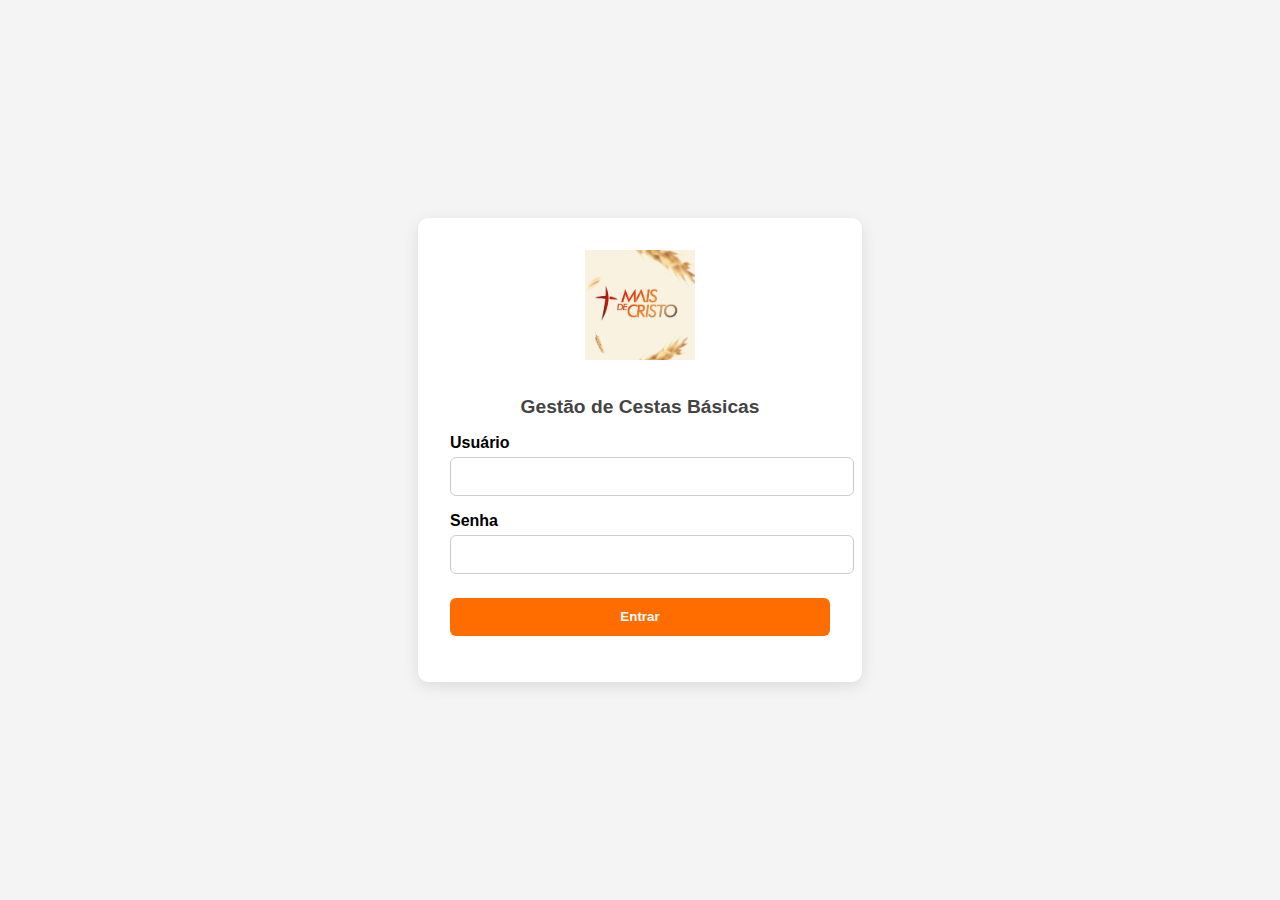
<file: login.html>
<!DOCTYPE html>
<html lang="pt-BR">
<head>
    <meta charset="UTF-8">
    <meta name="viewport" content="width=device-width, initial-scale=1.0">
    <title>Login • Gestão de Cestas Básicas</title>

    <style>
        body {
            margin: 0;
            padding: 0;
            background: #f4f4f4;
            font-family: "Inter", Arial, sans-serif;
            display: flex;
            justify-content: center;
            align-items: center;
            height: 100vh;
        }

        .login-container {
            background: #fff;
            padding: 2rem;
            border-radius: 10px;
            max-width: 380px;
            width: 90%;
            box-shadow: 0 4px 15px rgba(0,0,0,0.1);
            text-align: center;
            animation: fadeIn .6s ease;
        }

        @keyframes fadeIn {
            from { opacity: 0; transform: translateY(-10px); }
            to   { opacity: 1; transform: translateY(0); }
        }

        .login-container img {
            width: 110px;
            margin-bottom: 1rem;
        }

        h2 {
            margin-bottom: 1rem;
            font-size: 1.2rem;
            color: #444;
        }

        .form-group {
            margin-bottom: 1rem;
            text-align: left;
        }

        label {
            font-weight: 600;
            display: block;
            margin-bottom: .3rem;
        }

        input {
            width: 100%;
            padding: .7rem;
            border: 1px solid #ccc;
            border-radius: 6px;
            transition: .3s;
        }

        input:focus {
            border-color: #ff6d00;
            outline: none;
        }

        button {
            width: 100%;
            background: #ff6d00;
            border: none;
            padding: .7rem;
            border-radius: 6px;
            color: #fff;
            font-weight: bold;
            cursor: pointer;
            margin-top: .5rem;
            transition: .3s;
        }

        button:hover {
            background: #e86000;
        }

        .erro {
            color: #d10000;
            margin-top: .6rem;
            font-size: .9rem;
        }
    </style>
</head>
<body>

<div class="login-container">
    <img src="/static/imagens/logo_maisdecristo_b2.jpg">

    <h2>Gestão de Cestas Básicas</h2>

    <div class="form-group">
        <label for="username">Usuário</label>
        <input id="username" type="text">
    </div>

    <div class="form-group">
        <label for="senha">Senha</label>
        <input id="senha" type="password">
    </div>

    <button onclick="fazerLogin()">Entrar</button>

    <p id="msgErro" class="erro"></p>
</div>

<script>
async function fazerLogin() {
    const usuario = document.getElementById("email").value.trim();
    const senha = document.getElementById("senha").value.trim();
    const msgErro = document.getElementById("msgErro");

    msgErro.textContent = "";

    const res = await fetch("/api/login", {
        method: "POST",
        headers: { "Content-Type": "application/json" },
        body: JSON.stringify({
            username: usuario,   // <-- IMPORTANTE!
            password: senha      // <-- IMPORTANTE!
        })
    });

    const data = await res.json();

    if (data.status === "sucesso") {
        window.location.href = "/app";
    } else {
        msgErro.textContent = data.msg || "Falha ao autenticar";
    }
}

</script>

</body>
</html>
</file>
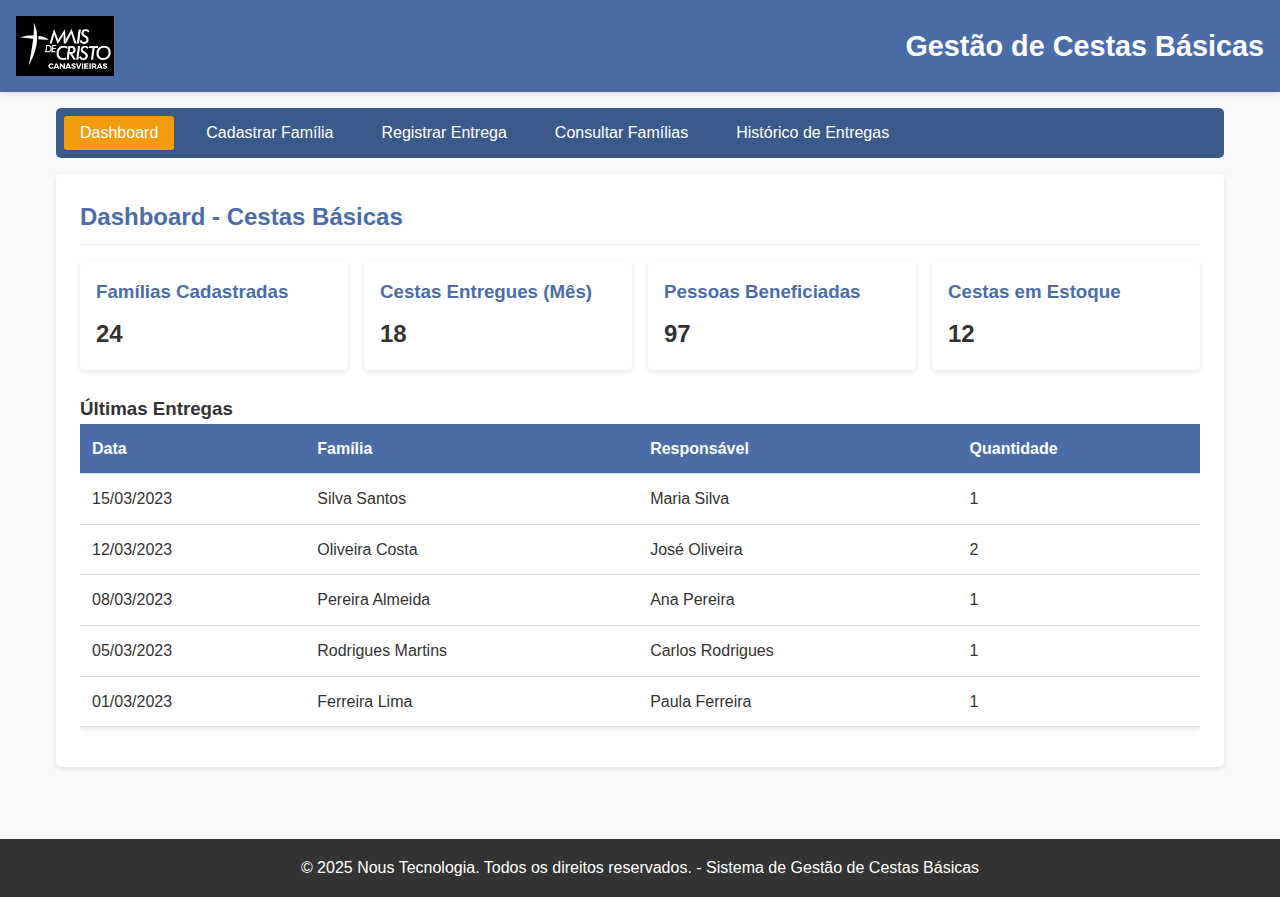
<file: main.html>
<!DOCTYPE html>
<html lang="pt-BR">
<head>
    <meta charset="UTF-8">
    <meta name="viewport" content="width=device-width, initial-scale=1.0">
    <meta name="description" content="Sistema de Gestão de Cestas Básicas - Igreja Mais de Cristo">
    <meta name="keywords" content="igreja, cestas básicas, cadastro, gestão">
    <meta name="author" content="Igreja Mais de Cristo">
    <title>Gestão de Cestas Básicas</title>
    <style>
        :root {
            --primary-color: #4a6da7;
            --secondary-color: #3a5a8a;
            --accent-color: #f39c12;
            --light-color: #f5f5f5;
            --dark-color: #333;
            --success-color: #28a745;
            --danger-color: #dc3545;
            --warning-color: #ffc107;
            --info-color: #17a2b8;
        }

        * {
            margin: 0;
            padding: 0;
            box-sizing: border-box;
            font-family: 'Segoe UI', Tahoma, Geneva, Verdana, sans-serif;
        }

        body {
            background-color: #f8f9fa;
            color: #333;
            line-height: 1.6;
        }

        header {
            background-color: var(--primary-color);
            color: white;
            padding: 1rem;
            display: flex;
            align-items: center;
            justify-content: space-between;
            box-shadow: 0 2px 5px rgba(0,0,0,0.1);
        }

        #logo {
            height: 60px;
        }

        h1 {
            font-size: 1.8rem;
            margin: 0;
        }

        main {
            padding: 1rem;
            max-width: 1200px;
            margin: 0 auto;
        }

        .hidden {
            display: none;
        }

        /* Menu de navegação */
        nav {
            background-color: var(--secondary-color);
            padding: 0.5rem;
            margin-bottom: 1rem;
            border-radius: 5px;
        }

        nav ul {
            display: flex;
            list-style: none;
            flex-wrap: wrap;
        }

        nav li {
            margin-right: 1rem;
        }

        nav button {
            background: none;
            border: none;
            color: white;
            padding: 0.5rem 1rem;
            cursor: pointer;
            border-radius: 3px;
            transition: background-color 0.3s;
        }

        nav button:hover {
            background-color: rgba(255, 255, 255, 0.1);
        }

        nav button.active {
            background-color: var(--accent-color);
        }

        /* Cards de informações */
        .info-cards {
            display: grid;
            grid-template-columns: repeat(auto-fit, minmax(250px, 1fr));
            gap: 1rem;
            margin-bottom: 1.5rem;
        }

        .info-card {
            background-color: white;
            border-radius: 5px;
            padding: 1rem;
            box-shadow: 0 2px 5px rgba(0,0,0,0.1);
        }

        .info-card h3 {
            color: var(--primary-color);
            margin-bottom: 0.5rem;
        }

        .info-card p {
            font-size: 1.5rem;
            font-weight: bold;
            color: var(--dark-color);
        }

        /* Formulários */
        .form-section {
            background-color: white;
            border-radius: 5px;
            padding: 1.5rem;
            box-shadow: 0 2px 5px rgba(0,0,0,0.1);
            margin-bottom: 1.5rem;
        }

        .form-section h2 {
            color: var(--primary-color);
            margin-bottom: 1rem;
            padding-bottom: 0.5rem;
            border-bottom: 1px solid #eee;
        }

        .form-group {
            margin-bottom: 1rem;
        }

        label {
            display: block;
            margin-bottom: 0.5rem;
            font-weight: bold;
        }

        input, select, textarea {
            width: 100%;
            padding: 0.5rem;
            border: 1px solid #ddd;
            border-radius: 4px;
            font-size: 1rem;
        }

        .form-row {
            display: flex;
            gap: 1rem;
            margin-bottom: 1rem;
        }

        .form-row .form-group {
            flex: 1;
        }

        button {
            padding: 0.5rem 1rem;
            border: none;
            border-radius: 4px;
            cursor: pointer;
            font-size: 1rem;
            transition: background-color 0.3s;
        }

        .btn-primary {
            background-color: var(--primary-color);
            color: white;
        }

        .btn-primary:hover {
            background-color: var(--secondary-color);
        }

        .btn-secondary {
            background-color: #6c757d;
            color: white;
        }

        .btn-secondary:hover {
            background-color: #5a6268;
        }

        .btn-success {
            background-color: var(--success-color);
            color: white;
        }

        .btn-success:hover {
            background-color: #218838;
        }

        .btn-danger {
            background-color: var(--danger-color);
            color: white;
        }

        .btn-danger:hover {
            background-color: #c82333;
        }

        /* Tabelas */
        table {
            width: 100%;
            border-collapse: collapse;
            margin-bottom: 1rem;
            background-color: white;
            box-shadow: 0 2px 5px rgba(0,0,0,0.1);
        }

        th, td {
            padding: 0.75rem;
            text-align: left;
            border-bottom: 1px solid #ddd;
        }

        th {
            background-color: var(--primary-color);
            color: white;
        }

        tr:hover {
            background-color: #f5f5f5;
        }

        .table-container {
            overflow-x: auto;
        }

        /* Mensagens de alerta */
        .alert {
            padding: 0.75rem 1.25rem;
            margin-bottom: 1rem;
            border: 1px solid transparent;
            border-radius: 0.25rem;
        }

        .alert-success {
            color: #155724;
            background-color: #d4edda;
            border-color: #c3e6cb;
        }

        .alert-danger {
            color: #721c24;
            background-color: #f8d7da;
            border-color: #f5c6cb;
        }

        /* Tabs para membros da família */
        .members-tabs {
            margin-top: 1rem;
        }

        .tab-header {
            display: flex;
            border-bottom: 1px solid #ddd;
        }

        .tab-btn {
            padding: 0.5rem 1rem;
            background: none;
            border: none;
            cursor: pointer;
            border-bottom: 2px solid transparent;
        }

        .tab-btn.active {
            border-bottom: 2px solid var(--primary-color);
            color: var(--primary-color);
        }

        .tab-content {
            padding: 1rem 0;
        }

        .tab-pane {
            display: none;
        }

        .tab-pane.active {
            display: block;
        }

        footer {
            text-align: center;
            padding: 1rem;
            margin-top: 2rem;
            background-color: var(--dark-color);
            color: white;
        }

        /* Responsividade */
        @media (max-width: 768px) {
            .form-row {
                flex-direction: column;
                gap: 0;
            }
            
            nav ul {
                flex-direction: column;
            }
            
            nav li {
                margin-bottom: 0.5rem;
            }
        }
    </style>
</head>
<body>
<header>
    <img src="/static/logo_maisdecristo_b2.png" alt="Logo Igreja Mais de Cristo" id="logo">
    <h1>Gestão de Cestas Básicas</h1>
</header>

<main id="mainContent">
    <!-- Menu de Navegação -->
    <nav>
        <ul>
            <li><button id="navDashboard" class="active" onclick="showSection('dashboard')">Dashboard</button></li>
            <li><button id="navCadastro" onclick="showSection('cadastro')">Cadastrar Família</button></li>
            <li><button id="navEntregas" onclick="showSection('entregas')">Registrar Entrega</button></li>
            <li><button id="navConsulta" onclick="showSection('consulta')">Consultar Famílias</button></li>
            <li><button id="navHistorico" onclick="showSection('historico')">Histórico de Entregas</button></li>
        </ul>
    </nav>

    <!-- Dashboard -->
    <section id="dashboard" class="form-section">
        <h2>Dashboard - Cestas Básicas</h2>
        <div class="info-cards">
            <div class="info-card">
                <h3>Famílias Cadastradas</h3>
                <p id="totalFamilias">0</p>
            </div>
            <div class="info-card">
                <h3>Cestas Entregues (Mês)</h3>
                <p id="cestasMes">0</p>
            </div>
            <div class="info-card">
                <h3>Pessoas Beneficiadas</h3>
                <p id="totalPessoas">0</p>
            </div>
            <div class="info-card">
                <h3>Cestas em Estoque</h3>
                <p id="cestasEstoque">0</p>
            </div>
        </div>

        <div class="table-container">
            <h3>Últimas Entregas</h3>
            <table id="ultimasEntregas">
                <thead>
                    <tr>
                        <th>Data</th>
                        <th>Família</th>
                        <th>Responsável</th>
                        <th>Quantidade</th>
                    </tr>
                </thead>
                <tbody>
                    <!-- Dados serão preenchidos via JavaScript -->
                </tbody>
            </table>
        </div>
    </section>

    <!-- Cadastro de Família -->
    <section id="cadastro" class="form-section hidden">
        <h2>Cadastro de Família para Cesta Básica</h2>
        <form id="familiaForm">
            <h3>Dados do Responsável</h3>
            <div class="form-row">
                <div class="form-group">
                    <label for="responsavelNome">Nome Completo *</label>
                    <input type="text" id="responsavelNome" name="responsavelNome" required>
                </div>
                <div class="form-group">
                    <label for="responsavelCPF">CPF *</label>
                    <input type="text" id="responsavelCPF" name="responsavelCPF" required>
                </div>
            </div>

            <div class="form-row">
                <div class="form-group">
                    <label for="responsavelNascimento">Data de Nascimento *</label>
                    <input type="date" id="responsavelNascimento" name="responsavelNascimento" required>
                </div>
                <div class="form-group">
                    <label for="responsavelIdade">Idade</label>
                    <input type="number" id="responsavelIdade" name="responsavelIdade" readonly>
                </div>
                <div class="form-group">
                    <label for="responsavelGenero">Gênero *</label>
                    <select id="responsavelGenero" name="responsavelGenero" required>
                        <option value="">Selecione</option>
                        <option value="masculino">Masculino</option>
                        <option value="feminino">Feminino</option>
                        <option value="outro">Outro</option>
                    </select>
                </div>
            </div>

            <div class="form-row">
                <div class="form-group">
                    <label for="responsavelEstadoCivil">Estado Civil *</label>
                    <select id="responsavelEstadoCivil" name="responsavelEstadoCivil" required>
                        <option value="">Selecione</option>
                        <option value="solteiro">Solteiro(a)</option>
                        <option value="casado">Casado(a)</option>
                        <option value="divorciado">Divorciado(a)</option>
                        <option value="viuvo">Viúvo(a)</option>
                        <option value="uniaoestavel">União Estável</option>
                    </select>
                </div>
                <div class="form-group">
                    <label for="responsavelNaturalidade">Naturalidade (Cidade/Estado)</label>
                    <input type="text" id="responsavelNaturalidade" name="responsavelNaturalidade">
                </div>
                <div class="form-group">
                    <label for="responsavelNacionalidade">Nacionalidade</label>
                    <input type="text" id="responsavelNacionalidade" name="responsavelNacionalidade" value="Brasileira">
                </div>
            </div>

            <div class="form-row">
                <div class="form-group">
                    <label for="responsavelRG">RG / Órgão Emissor</label>
                    <input type="text" id="responsavelRG" name="responsavelRG">
                </div>
                <div class="form-group">
                    <label for="responsavelEscolaridade">Escolaridade</label>
                    <select id="responsavelEscolaridade" name="responsavelEscolaridade">
                        <option value="">Selecione</option>
                        <option value="fundamental_incompleto">Fundamental Incompleto</option>
                        <option value="fundamental_completo">Fundamental Completo</option>
                        <option value="medio_incompleto">Médio Incompleto</option>
                        <option value="medio_completo">Médio Completo</option>
                        <option value="superior_incompleto">Superior Incompleto</option>
                        <option value="superior_completo">Superior Completo</option>
                        <option value="pos_graduacao">Pós-graduação</option>
                    </select>
                </div>
            </div>

            <div class="form-row">
                <div class="form-group">
                    <label for="responsavelProfissao">Profissão/Ocupação</label>
                    <input type="text" id="responsavelProfissao" name="responsavelProfissao">
                </div>
                <div class="form-group">
                    <label for="responsavelTelefone">Telefone *</label>
                    <input type="tel" id="responsavelTelefone" name="responsavelTelefone" required>
                </div>
                <div class="form-group">
                    <label for="responsavelEmail">E-mail</label>
                    <input type="email" id="responsavelEmail" name="responsavelEmail">
                </div>
            </div>

            <div class="form-group">
                <label for="responsavelEndereco">Endereço (Rua/Av., Nº, Bairro, Cidade, CEP) *</label>
                <textarea id="responsavelEndereco" name="responsavelEndereco" rows="2" required></textarea>
            </div>

            <h3>Informações da Família</h3>
            <div class="form-row">
                <div class="form-group">
                    <label for="numeroPessoas">Número de pessoas na casa *</label>
                    <input type="number" id="numeroPessoas" name="numeroPessoas" min="1" required>
                </div>
                <div class="form-group">
                    <label for="numeroFilhos">Número de filhos</label>
                    <input type="number" id="numeroFilhos" name="numeroFilhos" min="0" value="0">
                </div>
            </div>

            <div class="members-tabs">
                <div class="tab-header">
                    <button type="button" class="tab-btn active" onclick="openTab(event, 'membros')">Membros da Família</button>
                    <button type="button" class="tab-btn" onclick="openTab(event, 'socioeconomica')">Situação Socioeconômica</button>
                    <button type="button" class="tab-btn" onclick="openTab(event, 'observacoes')">Observações</button>
                </div>

                <div class="tab-content">
                    <div id="membros" class="tab-pane active">
                        <div id="membrosFamilia">
                            <div class="membro-item">
                                <h4>Responsável</h4>
                                <div class="form-row">
                                    <div class="form-group">
                                        <label>Nome</label>
                                        <input type="text" name="membroNome[]" value="" readonly>
                                    </div>
                                    <div class="form-group">
                                        <label>Idade</label>
                                        <input type="number" name="membroIdade[]" readonly>
                                    </div>
                                    <div class="form-group">
                                        <label>Escolaridade</label>
                                        <input type="text" name="membroEscolaridade[]" readonly>
                                    </div>
                                    <div class="form-group">
                                        <label>Estuda?</label>
                                        <select name="membroEstuda[]" disabled>
                                            <option value="nao">Não</option>
                                            <option value="sim">Sim</option>
                                        </select>
                                    </div>
                                </div>
                            </div>
                        </div>
                        <button type="button" class="btn-secondary" onclick="adicionarMembro()">+ Adicionar Membro</button>
                    </div>

                    <div id="socioeconomica" class="tab-pane">
                        <div class="form-row">
                            <div class="form-group">
                                <label for="rendaResponsavel">Renda mensal do responsável (R$)</label>
                                <input type="number" id="rendaResponsavel" name="rendaResponsavel" step="0.01" min="0">
                            </div>
                            <div class="form-group">
                                <label for="rendaFamiliar">Renda mensal total da família (R$)</label>
                                <input type="number" id="rendaFamiliar" name="rendaFamiliar" step="0.01" min="0">
                            </div>
                        </div>

                        <div class="form-group">
                            <label for="beneficios">Benefícios sociais recebidos</label>
                            <textarea id="beneficios" name="beneficios" rows="2" placeholder="Ex: Bolsa Família, Auxílio Brasil, BPC, etc."></textarea>
                        </div>

                        <div class="form-row">
                            <div class="form-group">
                                <label for="condicaoMoradia">Condição da moradia</label>
                                <select id="condicaoMoradia" name="condicaoMoradia">
                                    <option value="">Selecione</option>
                                    <option value="propria">Própria</option>
                                    <option value="alugada">Alugada</option>
                                    <option value="cedida">Cedida</option>
                                    <option value="invasao">Invasão</option>
                                    <option value="outra">Outra</option>
                                </select>
                            </div>
                            <div class="form-group">
                                <label for="tipoMoradia">Tipo de moradia</label>
                                <select id="tipoMoradia" name="tipoMoradia">
                                    <option value="">Selecione</option>
                                    <option value="casa">Casa</option>
                                    <option value="apartamento">Apartamento</option>
                                    <option value="comodo">Cômodo</option>
                                    <option value="barraco">Barraco</option>
                                    <option value="outro">Outro</option>
                                </select>
                            </div>
                        </div>
                    </div>

                    <div id="observacoes" class="tab-pane">
                        <div class="form-group">
                            <label for="observacoesNecessidades">Observações / Necessidades Específicas</label>
                            <textarea id="observacoesNecessidades" name="observacoesNecessidades" rows="4"></textarea>
                        </div>
                    </div>
                </div>
            </div>

            <div class="form-group" style="margin-top: 1rem;">
                <button type="submit" class="btn-primary">Salvar Cadastro</button>
                <button type="button" class="btn-secondary" onclick="limparFormulario()">Limpar</button>
            </div>
        </form>
    </section>

    <!-- Registrar Entrega -->
    <section id="entregas" class="form-section hidden">
        <h2>Registrar Entrega de Cesta Básica</h2>
        <form id="entregaForm">
            <div class="form-row">
                <div class="form-group">
                    <label for="familiaEntrega">Família *</label>
                    <select id="familiaEntrega" name="familiaEntrega" required>
                        <option value="">Selecione uma família</option>
                        <!-- Opções preenchidas via JavaScript -->
                    </select>
                </div>
                <div class="form-group">
                    <label for="dataEntrega">Data de Entrega *</label>
                    <input type="date" id="dataEntrega" name="dataEntrega" required>
                </div>
            </div>

            <div class="form-row">
                <div class="form-group">
                    <label for="quantidadeCestas">Quantidade de Cestas *</label>
                    <input type="number" id="quantidadeCestas" name="quantidadeCestas" min="1" value="1" required>
                </div>
                <div class="form-group">
                    <label for="responsavelEntrega">Responsável pela Entrega *</label>
                    <input type="text" id="responsavelEntrega" name="responsavelEntrega" required>
                </div>
            </div>

            <div class="form-group">
                <label for="observacoesEntrega">Observações da Entrega</label>
                <textarea id="observacoesEntrega" name="observacoesEntrega" rows="3"></textarea>
            </div>

            <div class="form-group">
                <button type="submit" class="btn-success">Registrar Entrega</button>
            </div>
        </form>
    </section>

    <!-- Consultar Famílias -->
    <section id="consulta" class="form-section hidden">
        <h2>Consultar Famílias Cadastradas</h2>
        <div class="form-row">
            <div class="form-group">
                <input type="text" id="buscaFamilia" placeholder="Buscar por nome do responsável ou CPF">
            </div>
            <div class="form-group">
                <button type="button" class="btn-primary" onclick="buscarFamilias()">Buscar</button>
                <button type="button" class="btn-secondary" onclick="limparBusca()">Limpar</button>
            </div>
        </div>

        <div class="table-container">
            <table id="tabelaFamilias">
                <thead>
                    <tr>
                        <th>Responsável</th>
                        <th>CPF</th>
                        <th>Telefone</th>
                        <th>Membros</th>
                        <th>Última Entrega</th>
                        <th>Ações</th>
                    </tr>
                </thead>
                <tbody>
                    <!-- Dados preenchidos via JavaScript -->
                </tbody>
            </table>
        </div>
    </section>

    <!-- Histórico de Entregas -->
    <section id="historico" class="form-section hidden">
        <h2>Histórico de Entregas</h2>
        <div class="form-row">
            <div class="form-group">
                <label for="dataInicio">Data Início</label>
                <input type="date" id="dataInicio" name="dataInicio">
            </div>
            <div class="form-group">
                <label for="dataFim">Data Fim</label>
                <input type="date" id="dataFim" name="dataFim">
            </div>
            <div class="form-group">
                <label for="familiaFiltro">Família</label>
                <select id="familiaFiltro" name="familiaFiltro">
                    <option value="">Todas as famílias</option>
                    <!-- Opções preenchidas via JavaScript -->
                </select>
            </div>
            <div class="form-group">
                <button type="button" class="btn-primary" style="margin-top: 1.8rem;" onclick="filtrarEntregas()">Filtrar</button>
            </div>
        </div>

        <div class="table-container">
            <table id="tabelaEntregas">
                <thead>
                    <tr>
                        <th>Data</th>
                        <th>Família</th>
                        <th>Responsável</th>
                        <th>Quantidade</th>
                        <th>Entregue por</th>
                    </tr>
                </thead>
                <tbody>
                    <!-- Dados preenchidos via JavaScript -->
                </tbody>
            </table>
        </div>
    </section>
</main>

<footer>
    <p>© 2025 Nous Tecnologia. Todos os direitos reservados. - Sistema de Gestão de Cestas Básicas</p>
</footer>

<script>
    // Variáveis globais
    let familias = [];
    let entregas = [];
    let currentSection = 'dashboard';

    // Inicialização quando o DOM estiver carregado
    document.addEventListener('DOMContentLoaded', function() {
        // Configurar data atual para o campo de entrega
        document.getElementById('dataEntrega').valueAsDate = new Date();
        
        // Calcular idade quando a data de nascimento for alterada
        document.getElementById('responsavelNascimento').addEventListener('change', calcularIdade);
        
        // Carregar dados iniciais
        carregarDadosIniciais();
        
        // Configurar formulários
        document.getElementById('familiaForm').addEventListener('submit', salvarFamilia);
        document.getElementById('entregaForm').addEventListener('submit', registrarEntrega);
    });

    // Função para mostrar/ocultar seções
    function showSection(sectionId) {
        // Oculta todas as seções
        document.querySelectorAll('.form-section').forEach(section => {
            section.classList.add('hidden');
        });
        
        // Remove a classe active de todos os botões de navegação
        document.querySelectorAll('nav button').forEach(button => {
            button.classList.remove('active');
        });
        
        // Mostra a seção solicitada e atualiza o botão de navegação
        document.getElementById(sectionId).classList.remove('hidden');
        document.getElementById('nav' + sectionId.charAt(0).toUpperCase() + sectionId.slice(1)).classList.add('active');
        
        // Atualiza a seção atual
        currentSection = sectionId;
        
        // Se for a seção de entregas ou histórico, carrega as famílias
        if (sectionId === 'entregas' || sectionId === 'historico') {
            carregarSelectFamilias();
        }
        
        // Se for a seção de consulta, carrega as famílias
        if (sectionId === 'consulta') {
            buscarFamilias();
        }
        
        // Se for a seção de histórico, carrega as entregas
        if (sectionId === 'historico') {
            filtrarEntregas();
        }
    }

    // Função para abrir abas
    function openTab(evt, tabId) {
        // Remove a classe active de todos os botões e conteúdos
        const tabButtons = evt.currentTarget.parentElement.querySelectorAll('.tab-btn');
        const tabPanes = evt.currentTarget.parentElement.parentElement.querySelectorAll('.tab-pane');
        
        tabButtons.forEach(button => button.classList.remove('active'));
        tabPanes.forEach(pane => pane.classList.remove('active'));
        
        // Adiciona a classe active ao botão clicado e ao conteúdo correspondente
        evt.currentTarget.classList.add('active');
        document.getElementById(tabId).classList.add('active');
    }

    // Função para calcular idade a partir da data de nascimento
    function calcularIdade() {
        const nascimento = new Date(document.getElementById('responsavelNascimento').value);
        const hoje = new Date();
        let idade = hoje.getFullYear() - nascimento.getFullYear();
        const mes = hoje.getMonth() - nascimento.getMonth();
        
        if (mes < 0 || (mes === 0 && hoje.getDate() < nascimento.getDate())) {
            idade--;
        }
        
        document.getElementById('responsavelIdade').value = idade;
    }

    // Função para adicionar membro da família
    function adicionarMembro() {
        const container = document.getElementById('membrosFamilia');
        const novoMembro = document.createElement('div');
        novoMembro.className = 'membro-item';
        novoMembro.innerHTML = `
            <h4>Membro da Família</h4>
            <div class="form-row">
                <div class="form-group">
                    <label>Nome *</label>
                    <input type="text" name="membroNome[]" required>
                </div>
                <div class="form-group">
                    <label>Idade *</label>
                    <input type="number" name="membroIdade[]" min="0" required>
                </div>
                <div class="form-group">
                    <label>Escolaridade</label>
                    <select name="membroEscolaridade[]">
                        <option value="">Selecione</option>
                        <option value="fundamental_incompleto">Fundamental Incompleto</option>
                        <option value="fundamental_completo">Fundamental Completo</option>
                        <option value="medio_incompleto">Médio Incompleto</option>
                        <option value="medio_completo">Médio Completo</option>
                        <option value="superior_incompleto">Superior Incompleto</option>
                        <option value="superior_completo">Superior Completo</option>
                        <option value="pos_graduacao">Pós-graduação</option>
                    </select>
                </div>
                <div class="form-group">
                    <label>Estuda?</label>
                    <select name="membroEstuda[]">
                        <option value="nao">Não</option>
                        <option value="sim">Sim</option>
                    </select>
                </div>
                <div class="form-group">
                    <label>&nbsp;</label>
                    <button type="button" class="btn-danger" onclick="removerMembro(this)">Remover</button>
                </div>
            </div>
        `;
        container.appendChild(novoMembro);
    }

    // Função para remover membro da família
    function removerMembro(botao) {
        const membroItem = botao.closest('.membro-item');
        if (document.querySelectorAll('.membro-item').length > 1) {
            membroItem.remove();
        } else {
            alert('É necessário ter pelo menos um membro na família.');
        }
    }

    // Função para limpar formulário
    function limparFormulario() {
        if (confirm('Tem certeza que deseja limpar o formulário? Todos os dados não salvos serão perdidos.')) {
            document.getElementById('familiaForm').reset();
            // Remove todos os membros adicionados, exceto o primeiro (responsável)
            const membros = document.querySelectorAll('.membro-item');
            for (let i = 1; i < membros.length; i++) {
                membros[i].remove();
            }
        }
    }

    // Função para carregar dados iniciais
    function carregarDadosIniciais() {
        // Simulação de carregamento de dados do servidor
        setTimeout(() => {
            // Dados simulados para o dashboard
            document.getElementById('totalFamilias').textContent = '24';
            document.getElementById('cestasMes').textContent = '18';
            document.getElementById('totalPessoas').textContent = '97';
            document.getElementById('cestasEstoque').textContent = '12';
            
            // Simular últimas entregas
            const ultimasEntregas = [
                { data: '15/03/2023', familia: 'Silva Santos', responsavel: 'Maria Silva', quantidade: 1 },
                { data: '12/03/2023', familia: 'Oliveira Costa', responsavel: 'José Oliveira', quantidade: 2 },
                { data: '08/03/2023', familia: 'Pereira Almeida', responsavel: 'Ana Pereira', quantidade: 1 },
                { data: '05/03/2023', familia: 'Rodrigues Martins', responsavel: 'Carlos Rodrigues', quantidade: 1 },
                { data: '01/03/2023', familia: 'Ferreira Lima', responsavel: 'Paula Ferreira', quantidade: 1 }
            ];
            
            const tbody = document.querySelector('#ultimasEntregas tbody');
            tbody.innerHTML = '';
            ultimasEntregas.forEach(entrega => {
                const tr = document.createElement('tr');
                tr.innerHTML = `
                    <td>${entrega.data}</td>
                    <td>${entrega.familia}</td>
                    <td>${entrega.responsavel}</td>
                    <td>${entrega.quantidade}</td>
                `;
                tbody.appendChild(tr);
            });
        }, 500);
    }

    // Função para carregar select de famílias
    function carregarSelectFamilias() {
        // Simulação de carregamento de famílias do servidor
        const familiasSelect = document.getElementById('familiaEntrega');
        const familiasFiltro = document.getElementById('familiaFiltro');
        
        // Limpar selects
        familiasSelect.innerHTML = '<option value="">Selecione uma família</option>';
        familiasFiltro.innerHTML = '<option value="">Todas as famílias</option>';
        
        // Dados simulados
        const familiasSimuladas = [
            { id: 1, nome: 'Silva Santos', responsavel: 'Maria Silva' },
            { id: 2, nome: 'Oliveira Costa', responsavel: 'José Oliveira' },
            { id: 3, nome: 'Pereira Almeida', responsavel: 'Ana Pereira' },
            { id: 4, nome: 'Rodrigues Martins', responsavel: 'Carlos Rodrigues' },
            { id: 5, nome: 'Ferreira Lima', responsavel: 'Paula Ferreira' }
        ];
        
        // Adicionar opções aos selects
        familiasSimuladas.forEach(familia => {
            const option = document.createElement('option');
            option.value = familia.id;
            option.textContent = `${familia.nome} (${familia.responsavel})`;
            
            familiasSelect.appendChild(option.cloneNode(true));
            familiasFiltro.appendChild(option.cloneNode(true));
        });
    }

    // Função para salvar família
    function salvarFamilia(event) {
        event.preventDefault();
        
        // Simulação de salvamento
        alert('Cadastro salvo com sucesso!');
        document.getElementById('familiaForm').reset();
        
        // Voltar para o dashboard
        showSection('dashboard');
    }

    // Função para registrar entrega
    function registrarEntrega(event) {
        event.preventDefault();
        
        // Simulação de registro
        alert('Entrega registrada com sucesso!');
        document.getElementById('entregaForm').reset();
        document.getElementById('dataEntrega').valueAsDate = new Date();
        
        // Voltar para o dashboard
        showSection('dashboard');
    }

    // Função para buscar famílias
    function buscarFamilias() {
        const termo = document.getElementById('buscaFamilia').value.toLowerCase();
        
        // Simulação de busca
        const familiasSimuladas = [
            { responsavel: 'Maria Silva', cpf: '123.456.789-00', telefone: '(48) 99999-9999', membros: 4, ultimaEntrega: '15/03/2023' },
            { responsavel: 'José Oliveira', cpf: '987.654.321-00', telefone: '(48) 98888-8888', membros: 3, ultimaEntrega: '12/03/2023' },
            { responsavel: 'Ana Pereira', cpf: '456.789.123-00', telefone: '(48) 97777-7777', membros: 5, ultimaEntrega: '08/03/2023' },
            { responsavel: 'Carlos Rodrigues', cpf: '321.654.987-00', telefone: '(48) 96666-6666', membros: 2, ultimaEntrega: '05/03/2023' },
            { responsavel: 'Paula Ferreira', cpf: '789.123.456-00', telefone: '(48) 95555-5555', membros: 6, ultimaEntrega: '01/03/2023' }
        ];
        
        const tbody = document.querySelector('#tabelaFamilias tbody');
        tbody.innerHTML = '';
        
        familiasSimuladas.forEach(familia => {
            if (!termo || familia.responsavel.toLowerCase().includes(termo) || familia.cpf.includes(termo)) {
                const tr = document.createElement('tr');
                tr.innerHTML = `
                    <td>${familia.responsavel}</td>
                    <td>${familia.cpf}</td>
                    <td>${familia.telefone}</td>
                    <td>${familia.membros}</td>
                    <td>${familia.ultimaEntrega}</td>
                    <td>
                        <button class="btn-primary">Editar</button>
                        <button class="btn-danger">Excluir</button>
                    </td>
                `;
                tbody.appendChild(tr);
            }
        });
    }

    // Função para limpar busca
    function limparBusca() {
        document.getElementById('buscaFamilia').value = '';
        buscarFamilias();
    }

    // Função para filtrar entregas
    function filtrarEntregas() {
        // Simulação de filtro
        const entregasSimuladas = [
            { data: '15/03/2023', familia: 'Silva Santos', responsavel: 'Maria Silva', quantidade: 1, entreguePor: 'João Entregador' },
            { data: '12/03/2023', familia: 'Oliveira Costa', responsavel: 'José Oliveira', quantidade: 2, entreguePor: 'Maria Entregadora' },
            { data: '08/03/2023', familia: 'Pereira Almeida', responsavel: 'Ana Pereira', quantidade: 1, entreguePor: 'João Entregador' },
            { data: '05/03/2023', familia: 'Rodrigues Martins', responsavel: 'Carlos Rodrigues', quantidade: 1, entreguePor: 'Pedro Entregador' },
            { data: '01/03/2023', familia: 'Ferreira Lima', responsavel: 'Paula Ferreira', quantidade: 1, entreguePor: 'Maria Entregadora' }
        ];
        
        const tbody = document.querySelector('#tabelaEntregas tbody');
        tbody.innerHTML = '';
        
        entregasSimuladas.forEach(entrega => {
            const tr = document.createElement('tr');
            tr.innerHTML = `
                <td>${entrega.data}</td>
                <td>${entrega.familia}</td>
                <td>${entrega.responsavel}</td>
                <td>${entrega.quantidade}</td>
                <td>${entrega.entreguePor}</td>
            `;
            tbody.appendChild(tr);
        });
    }
</script>
</body>
</html>
</file>
